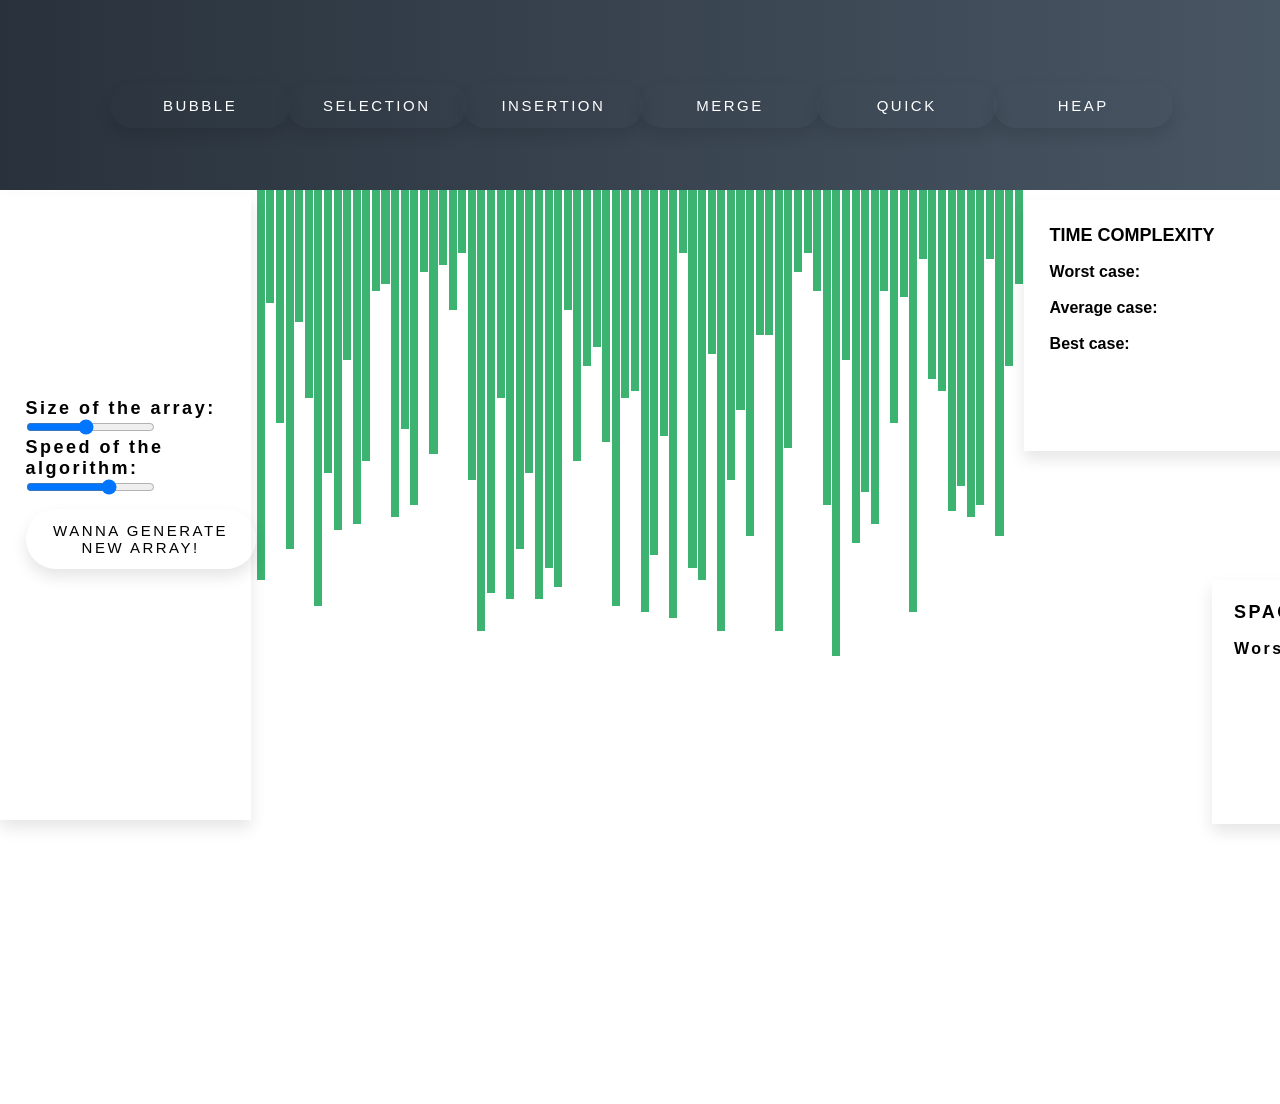
<file: Sorting_Visualizer-master/vizi.html>
<!DOCTYPE html>

<html lang="en">
<head>
    <meta charset="UTF-8">
    <meta name="viewport" content="width=device-width, initial-scale=1.0">
    <title>Visualising</title>

    <link rel="stylesheet" href="./css/style.css">

</head>
<body >

   <header>
       <div class="container-fluid">
    <nav>
            <div class="header_right">
                <p class="nav-heading"></p>

                <div class="algos">
                    <button >Bubble</button>
                    <button >Selection</button>
                    <button >Insertion</button>
                    <button >Merge</button>
                    <button >Quick</button>
                    <button style="margin-right: 0px;">Heap</button>
                   

                </div>
            </div>

        </nav>
    </header>

    <section>
        <div class="array-inputs">
            <p >Size of the array:</p>
            <input id="a_size" type="range" min=20 max=150 step=1 value=80 style="color: black;">
            <br>
            <p>Speed of the algorithm:</p>
            <input id="a_speed" type="range" min=2 max=5 step=1 value=4>
            
            <br>
            <br>
            <button id="a_generate" class="w3-padding-large w3-round"> Wanna Generate New Array!</button>
            <br><br><br><br><br>
            
 <!--<button   id="a_generate" class="w3-padding-large w3-round" action="alovisi/index.html" onclick="myOnClickFn()" style="margin-right: 0px;">Back to Home</button>-->
        </div>

        <div id="array_container">
            
        </div>
        <div id="Info_Cont1">

            <h5>TIME COMPLEXITY</h5>

            <div class="Complexity_Containers" id="Time_Complexity_Types_Container">

                <div class="Pair_Definitions">
                    <p class="Sub_Heading">Worst case:</p>
                    <p id="Time_Worst"></p>
                </div>
                
                <div class="Pair_Definitions">
                    <p class="Sub_Heading">Average case:</p>
                    <p id="Time_Average"></p>
                </div>
                
                <div class="Pair_Definitions">
                    <p class="Sub_Heading">Best case:</p>
                    <p id="Time_Best"></p>
                </div>

            </div>

        </div>
        <div id="Info_Cont2">

            <h6>SPACE COMPLEXITY</h6>

            <div class="Complexity_Containers" id="Space_Complexity_Types_Container">

                <div class="Pair_Definitions">
                    <p class="Sub_Heading">Worst case:</p>
                    <p id="Space_Worst"></p>
                </div>
                
            </div>

        </div>
        </section>
    </div>


    </section>
    <footer>
    </footer>
    <script>
        function myOnClickFn(){
            document.location.href="alovisi/index.html"
        }
    </script>
    <script src="https://cdn.jsdelivr.net/npm/bootstrap@5.0.2/dist/js/bootstrap.bundle.min.js" integrity="sha384-MrcW6ZMFYlzcLA8Nl+NtUVF0sA7MsXsP1UyJoMp4YLEuNSfAP+JcXn/tWtIaxVXM" crossorigin="anonymous"></script>
    <script src="./scripts/main.js"></script>   <!--This should be at the end of body and should be loaded before sorts.js-->
    <script src="./scripts/visualizations.js"></script>  <!--This should be loaded after main.js-->
    <script src="G:/MINOR PROJECT/bhu/New folder/Sorting_Visualizer-master/scripts/bubble_sort.js"></script>
    <script src="./scripts/selection_sort.js"></script>
    <script src="./scripts/insertion_sort.js"></script>
    <script src="./scripts/merge_sort.js"></script>
    <script src="./scripts/quick_sort.js"></script>
    <script src="./scripts/heap_sort.js"></script>
</body>
</html>
</file>
<file: Sorting_Visualizer-master/css/style.css>
* {
  margin: 0px;
  padding: px;
  font-family: 'Helvetica Neue', Helvetica, Arial, sans-serif;
  font-size: large;
  font-weight: bold;
  text-transform: none;
  
}

nav {
  color: white;
  /*display: -ms-grid;
  display: grid;*/
  /*-ms-grid-columns: 30% 60%;
      grid-template-columns: 30% 60%;
  -webkit-column-gap: 10%;
          column-gap: 10%;*/
  padding: 3% 4%;
  box-shadow: 5px 10px;
  background: #485563;
    background: -webkit-linear-gradient(to right, #29323c, #485563);
    background: linear-gradient(to right, #29323c, #485563);
}

section .array-inputs {
 /* display: -ms-grid;
  display: grid;*/
  -ms-grid-columns: 60% 40%;
      grid-template-columns: 60% 40%;
  place-content: center;
  padding: 10% 10%;
  /*--new--*/
  width: 200px;
  height: auto;
  font-family: 'Roboto', sans-serif;
  font-size: 11px;
  text-transform: uppercase;
  letter-spacing: 2.5px;
  font-weight: 500;
  color: #000;
  background-color:transparent;
  border: none;
  /*border-radius: 45px;*/
  box-shadow: 0px 8px 15px rgba(0, 0, 0, 0.1);
  transition: all 0.3s ease 0s;
  cursor: pointer;
  outline: none;
margin-top: 5px;
margin-bottom: 5px
margin: left 5px;
padding: auto;
  position: relative;
 
}

section.array-inputs #a_size {
  padding: 5% 0%;
  color: #000;
}

section.array-inputs #a_speed {
  padding: 5% 0%;
}

section .array-inputs #a_generate {
  /*background-color: transparent;
  outline: none;
  color:#2C3531;
  padding: 2% 2% 2% 2%;
  text-align: center;*/
  width: 230px;
  height: 60px;
  font-family: 'Roboto', sans-serif;
  font-size: 15px;
  text-transform: uppercase;
  letter-spacing: 2.5px;
  font-weight: 500;
  color: #000;
  background-color: transparent;
  border: none;
  border-radius: 30px;
  box-shadow: 0px 8px 15px rgba(0, 0, 0, 0.1);
  transition: all 0.3s ease 0s;
  cursor: pointer;
  outline: none;
  padding: 2% 2% 2% 2%;
  
  
}

section .array-inputs #a_generate:hover {
  cursor: pointer;
  background: #485563;
    background: -webkit-linear-gradient(to right, #29323c, #485563);
    background: linear-gradient(to right, #29323c, #485563);
  /*background-color: #116466;*/
  color: rgb(153, 255, 187);
  box-shadow: 0px 15px 20px rgba(57, 63, 61, 0.4);
  
  transform: translateY(-7px);
}

nav .header_right {
 /* display: -webkit-box;
  display: -ms-flexbox;*/
  display: ;
  /*-webkit-box-orient: vertical;
  -webkit-box-direction: normal;
      -ms-flex-direction: column;
          flex-direction: column;*/

}

nav .header_right .nav-heading {
  display: inline-block;
  font-size: xxx-large;
  /*padding: 3% 2%;*/
}

nav .header_right .algos {
  display: -ms-grid;
  display: grid;
  -ms-grid-columns: (16.66667%)[6];
      grid-template-columns: repeat(6, 16.66667%);
  place-content: center;
  padding: 2% 5%;
}


nav .header_right .algos button,a{
 /* background-color: inherit;
  border: none;
  color:#D9B08C;
  outline: none;
  padding: 14px 20px;
  font-size: x-large;
  display: inline-block;
  padding-left:2px;
  text-align: center;
  overflow: hidden;
  margin: 5px;*/
  width: 180px;
  height: 45px;
  font-family: 'Roboto', sans-serif;
  font-size: 15px;
  text-transform: uppercase;
  letter-spacing: 2.5px;
  font-weight: 500;
  color: white;
  background-color:transparent;
  border: none;
  border-radius: 45px;
  box-shadow: 0px 8px 15px rgba(0, 0, 0, 0.1);
  transition: all 0.3s ease 0s;
  cursor: pointer;
  outline: none;
  text-decoration: none;
}

nav .header_right .algos button:hover,.a {
  /*background-color:#2C3531;*/
  cursor: pointer;
  background: #485563;
    background: -webkit-linear-gradient(to right, #29323c, #485563);
    background: linear-gradient(to right, #29323c, #485563);
  box-shadow: 0px 15px 20px rgba(80, 85, 83, 0.4);
  color:rgb(153, 255, 187);
  transform: translateY(-7px);

}
nav .header_right .algos a:hover {
  /*background-color:#2C3531;*/
  cursor: pointer;
  background: #485563;
    background: -webkit-linear-gradient(to right, #29323c, #485563);
    background: linear-gradient(to right, #29323c, #485563);
  box-shadow: 0px 15px 20px rgba(80, 85, 83, 0.4);
  color:rgb(153, 255, 187);
  transform: translateY(-7px);

}

nav .header_right .algos .butt_locked {
  background-color: transparent;
  cursor: pointer;
}

nav .header_right .algos .butt_locked:hover {
  background-color: transparent;
  cursor: pointer;
}

nav .header_right .algos .butt_selected {
  background-color: white;
  color: green;
}

nav .header_right .algos .butt_selected:hover {
  background-color: white;
  cursor: pointer;
}

nav .header_right .algos .butt_unselected:hover {
  background-color: rgb(160, 160, 160);
  cursor: pointer; font-size: var(--font-large);
}

section {
  display: -ms-grid;
  display: grid;
  -ms-grid-columns: 20% 60% 20%;
      grid-template-columns: 20% 60% 20%;
      background-color:white;
}

section .Complexity_Containers {
  margin-top: 5px;
}

section .Complexity_Containers .Pair_Definitions {
  margin-top: 15px;
}

section .Complexity_Containers .Pair_Definitions p {
  display: inline;
}

section .Complexity_Containers .Pair_Definitions p.Sub_Heading {
  font-size: medium;
  text-transform: none;
}

section #Info_Cont1 {
  padding: 10% 10%;
  /*border: 3px solid black;*/
 /* background-color: #FFCB9A;*/
 width: 300px;
 height: 200px;
 font-family: 'Roboto', sans-serif;
 font-size: 11px;
 text-transform: uppercase;
 /*letter-spacing: 2.5px;
 font-weight: 500;*/
 color: #000;
 background-color:transparent;
 border: none;
 /*border-radius: 45px;*/
 box-shadow: 0px 8px 15px rgba(0, 0, 0, 0.1);
 transition: all 0.3s ease 0s;
 cursor: pointer;
 outline: none;
margin-top: 10px;
margin-bottom: 5px
margin: left 5px;
padding: auto;
 position: relative;
}

section #Info_Cont1 h3 {
  text-decoration: underline;
}

section #array_container {
  display: -webkit-box;
  display: -ms-flexbox;
  display: flex;
  width: 100%;
  height: 70vh;
 /* padding: 5% 10%;*/
}

section #Info_Cont2 {
 /* padding: 5px 10px;
  position: absolute;
  ;
  */
 /* border: 3px solid black;*/
 left: 1212px;
 bottom: 250px;
 width: 300px;
 height: 200px;
 font-family: 'Roboto', sans-serif;
 font-size: 11px;
 text-transform: uppercase;
 letter-spacing: 2.5px;
 font-weight: 500;
 color: #000;
 background-color:transparent;
 border: none;
 /*border-radius: 45px;*/
 box-shadow: 0px 8px 15px rgba(0, 0, 0, 0.1);
 transition: all 0.3s ease 0s;
 cursor: pointer;
 outline: none;
 margin-top: 10px;
 margin-bottom: 30px;
 padding: 22px;
position: relative;
}

section #Info_Cont2 h3 {
  text-decoration: underline;
}

.hide {
  display: none;
}


@media (max-width: 480px)//Mobiles
{
    
}

@media (min-width: 481px) and (max-width: 1250px)//Tablets
{

}

@media (min-width: 1251px)//Laptops and up
{

}
</file>
